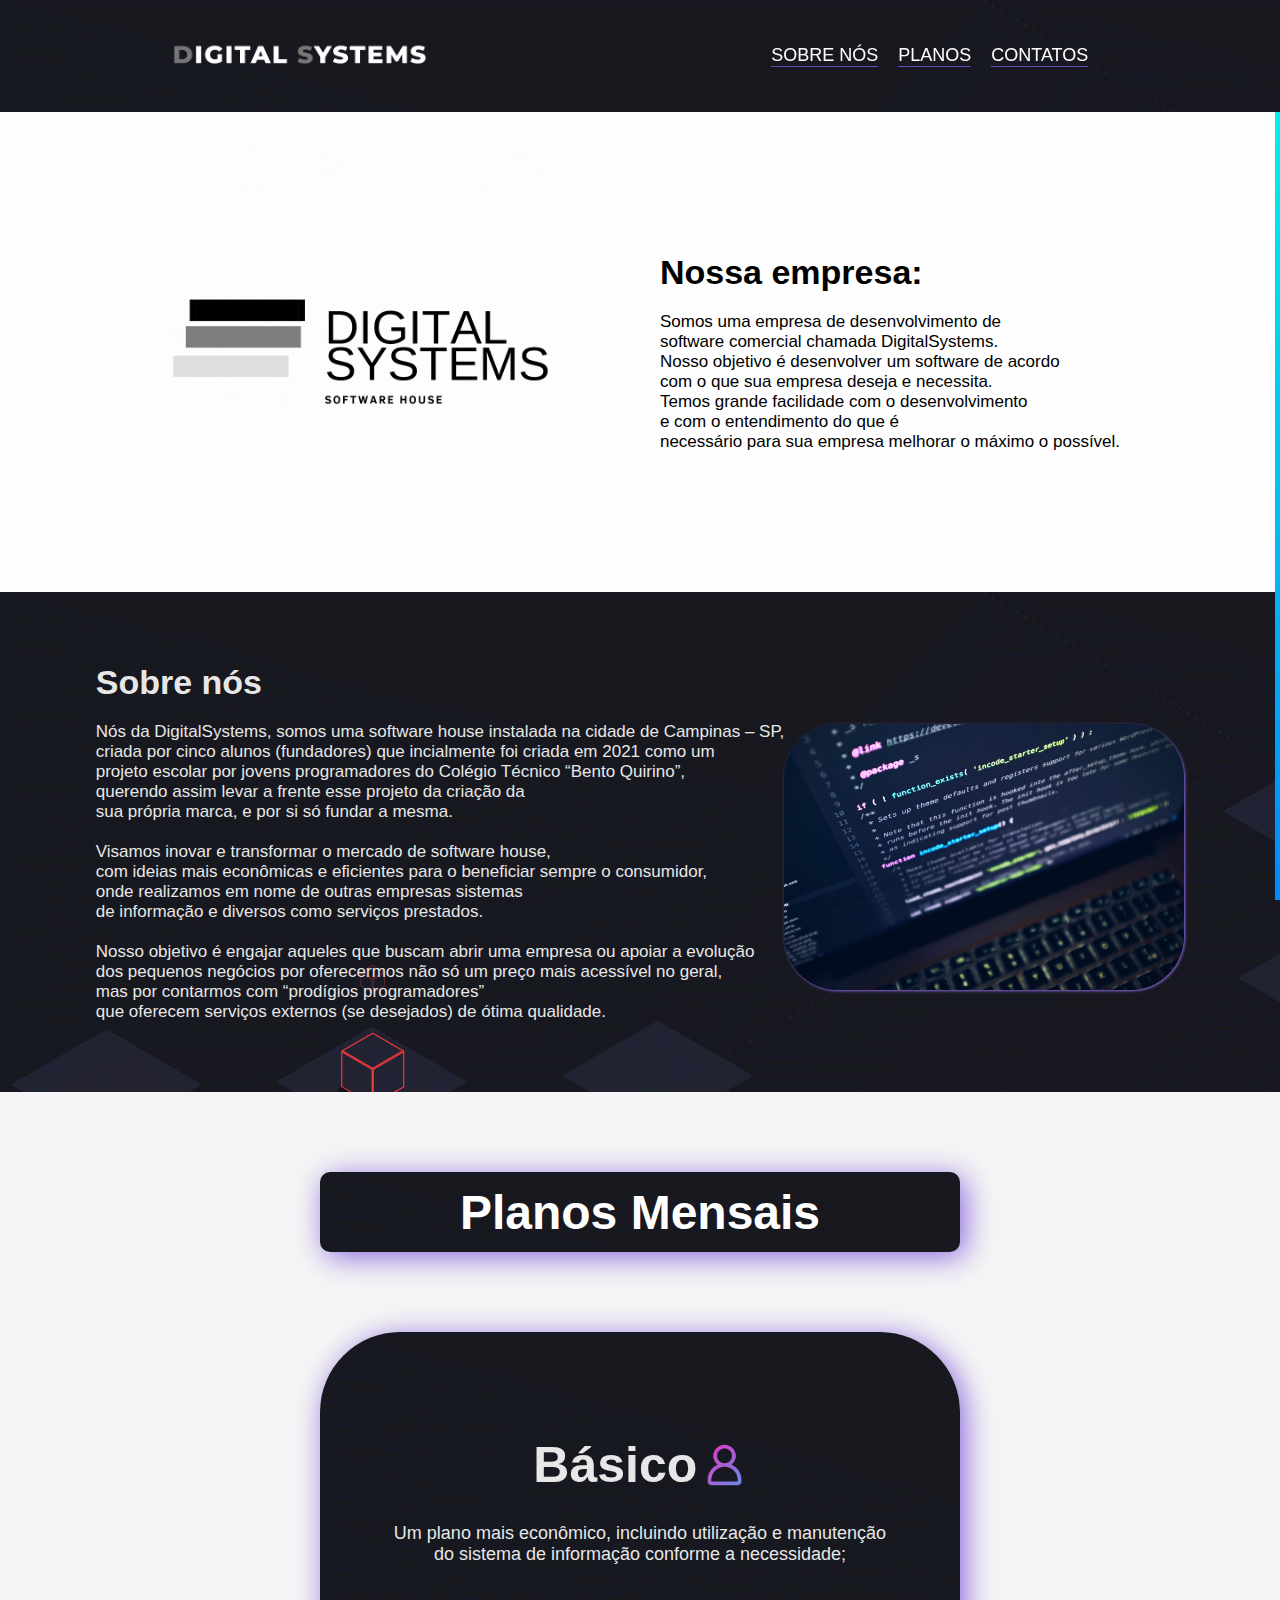
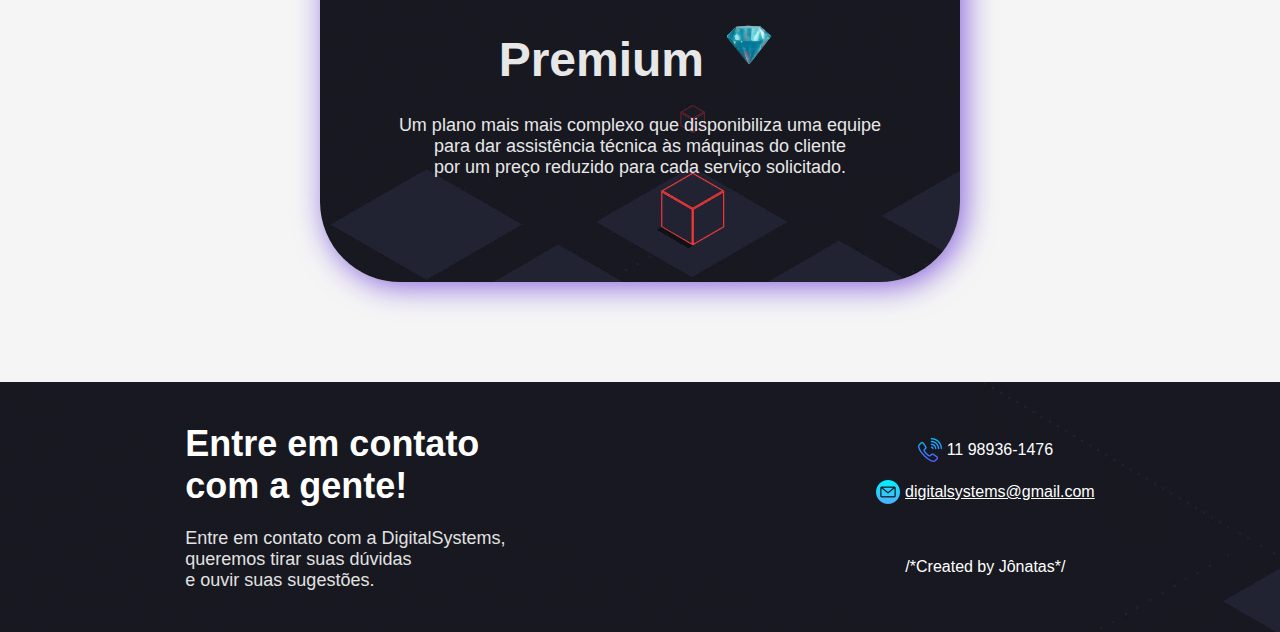
<file: Projeto integrado - DigitalSystems/SITE (DPW)/Parte-Final/index.html>
<!DOCTYPE html>
<html lang="pt_BR">
  <head>
    <meta charset="UTF-8" />
    <meta http-equiv="X-UA-Compatible" content="IE=edge" />
    <meta name="viewport" content="width=device-width, initial-scale=1.0" />
    <link rel="stylesheet" href="css/style.css" />
    <script src="js/script.js"></script>
    <title>DigitalSystems</title>
  </head>

  <body>
    <div id="progressbar"></div>
    <header class="header">
      <img src="img/LOGO.png" alt="" width="20%" id="logo" />
      <div class="menu">
        <button onclick="pageScrollsobrenos()" class="btn-sobre-nos">
          SOBRE NÓS
        </button>
        <button onclick="pageScrollplanos()" class="btn-planos">PLANOS</button>
        <button onclick="pageScrollcontato()" class="btn-contato">
          CONTATOS
        </button>
      </div>
    </header>

    <main id="main">
      <section class="inicio secao-pagina">
        <img src="img/segundo gif.gif" alt="" id="image-1" />
        <div class="texto-inicio">
          <h1>Nossa empresa:</h1>
          <br />
          <p>Somos uma empresa de desenvolvimento de</p>
          <p>software comercial chamada DigitalSystems.</p>
          <p>Nosso objetivo é desenvolver um software de acordo</p>
          <p>com o que sua empresa deseja e necessita.</p>
          <p>Temos grande facilidade com o desenvolvimento</p>
          <p>e com o entendimento do que é</p>
          <p>necessário para sua empresa melhorar o máximo o possível.</p>
        </div>
      </section>
      <section class="sobre-nos secao-pagina" id="sobre-nos">
        <img src="img/img 1.jpg" alt="" id="image-2" />
        <div class="texto-sobre-nos">
          <h1>Sobre nós</h1>
          <br />
          <p>
            Nós da DigitalSystems, somos uma software house instalada na cidade
            de Campinas – SP,
          </p>
          <p>
            criada por cinco alunos (fundadores) que incialmente foi criada em
            2021 como um
          </p>

          <p>
            projeto escolar por jovens programadores do Colégio Técnico “Bento
            Quirino”,
          </p>
          <p>querendo assim levar a frente esse projeto da criação da</p>
          <p>sua própria marca, e por si só fundar a mesma.</p>
          <br />
          <p>Visamos inovar e transformar o mercado de software house,</p>

          <p>
            com ideias mais econômicas e eficientes para o beneficiar sempre o
            consumidor,
          </p>
          <p>onde realizamos em nome de outras empresas sistemas</p>
          <p>de informação e diversos como serviços prestados.</p>
          <br />
          <p>
            Nosso objetivo é engajar aqueles que buscam abrir uma empresa ou
            apoiar a evolução
          </p>
          <p>
            dos pequenos negócios por oferecermos não só um preço mais acessível
            no geral,
          </p>
          <p>mas por contarmos com “prodígios programadores”</p>
          <p>
            que oferecem serviços externos (se desejados) de ótima qualidade.
          </p>
        </div>
      </section>
      <section class="planos secao-pagina">
        <div class="h1-planos">
          <h1>Planos Mensais</h1>
        </div>
        <div class="container-planos">
          <div class="text-planos">
            <h1>
              Básico
              <img src="img/user (1).png" alt="" width="9%" id="img-user" />
            </h1>
            <br />
            <div class="text-basico" id="planos">
              <p>Um plano mais econômico, incluindo utilização e manutenção</p>
              <p>do sistema de informação conforme a necessidade;</p>
            </div>
          </div>
          <div class="text-planos-premium">
            <h1>
              Premium
              <img src="img/gif diamond 1.gif" alt="" width="10%" />
            </h1>
            <br>
            <div class="text-premium">
              <p>Um plano mais mais complexo que disponibiliza uma equipe</p>
              <p>para dar assistência técnica às máquinas do cliente</p>
              <p>por um preço reduzido para cada serviço solicitado.</p>
            </div>
          </div>
        </div>
      </section>
      <footer class="contatos">
        <div class="container-contatos">
          <div class="text-contatos" id="contato">
            <h1><b>Entre em contato</b></h1>
            <h1><b>com a gente!</b></h1>
            <br />
            <div class="text-contatos2">
              <p>Entre em contato com a DigitalSystems,</p>
              <p>queremos tirar suas dúvidas</p>
              <p>e ouvir suas sugestões.</p>
            </div>
          </div>
          <div class="contatos-ds">
            <p>
              <img src="img/phone-call (1).png" alt="" />
              11 98936-1476
            </p>
            <br />
              <p>
                <img src="img/email (1).png" alt="" />
                <a href="mailto:digitalsystems@gmail.com"
                  >digitalsystems@gmail.com</a
                >
              </p>
              <br><br><br>
              <p>/*Created by Jônatas*/</p>
            </div>
          </div>
        </div>
      </footer>
    </main>
  </body>
</html>
</file>
<file: Projeto integrado - DigitalSystems/SITE (DPW)/Parte-Final/css/style.css>
* {
  margin: 0;
  padding: 0;
  box-sizing: border-box;
  font-family: Arial, Helvetica, sans-serif;
}

.secao-pagina {
  min-height: 500px;
}

::-webkit-scrollbar {
  width: 0;
}

#progressbar {
  position: fixed;
  top: 0;
  right: 0;
  height: 100%;
  width: 5px;
  background: linear-gradient(to top, #008aff, #00ffe7);
  animation: animate 5s linear infinite;
}

@keyframes animate {
  0%,
  100% {
    filter: hue-rotate(0deg);
  }
  50% {
    filter: hue-rotate(360deg);
  }
}

.header {
  position: fixed;
  background-image: url('../img/background\ gif.gif');
  width: 100%;
  display: flex;
  align-items: center;
  justify-content: space-around;
  flex-wrap: wrap;
  text-align: center;
  height: 7rem;
}

.header img {
  display: flex;
  align-items: center;
}

.menu {
  display: flex;
  justify-content: center;
  align-items: center;
  flex-wrap: wrap;
}

.menu button {
  margin-right: 20px;
  font-size: 18px;
  cursor: pointer;
  border-bottom: 0.5px solid rgb(126, 84, 222, 0.8);
}

button:hover {
  color: #a380f5;
  animation: colorchange 1.0s infinite;
  padding-bottom: 4px;
  transition: 0.5s;
}

.btn-sobre-nos {
  background-color: transparent;
  border: none;
  color: white;
}

.btn-planos {
  background-color: transparent;
  border: none;
  color: white;
}

.btn-contato {
  background-color: transparent;
  border: none;
  color: white;
}

.inicio {
  overflow: hidden;
  width: 100%;
  display: flex;
  justify-content: center;
  align-items: center;
  background-color: #fefefe;
}

.texto-inicio {
  margin-top: 7rem;
  font-size: 17px;
  margin-left: 20px;
}

#image-1 {
  margin-top: 7rem;
  width: 30rem;
}
.sobre-nos {
  background-image: url('../img/background\ gif.gif');
  display: flex;
  justify-content: center;
  flex-direction: row-reverse;
  align-items: center;
  flex-wrap: wrap-reverse;
  background-color: #ffffff;
  padding: 50px 20px;
}
#image-2 {
  display: flex;
  justify-content: center;
  text-align: center;
  width: 25rem;
  border-radius: 6vh;
  box-shadow:1px 1px 3px 0px #8b68dd;
  
  
}

.texto-sobre-nos {
  font-size: 17px;
  color: #e7e7e7;
}

.text-planos-premium{
margin-bottom: 5rem;
  font-size: 1.5rem;
}

.text-planos{
  margin-top: 5rem;
}

.planos {
  background-color: #f5f5f5;
  display: flex;
  justify-content: center;
  align-items: center;
  flex-direction: column;
  text-align: center;
}

#img-user{
  margin-left: 5px;
}

.h1-planos {
  display: flex;
  align-items: center;
  justify-content: center;
  background-image: url('../img/background\ gif.gif');
  color: white;
  margin: 5rem 0;
  font-size: 1.5rem;
  border-radius: 10px;
  width: 50%;
  height: 5rem;
  box-shadow: 5px 5px 30px 0px #8b68dd;
  
}

.container-planos {
  background-image: url('../img/background\ gif.gif');
  width: 50%;
  min-height: 550px;
  display: flex;
  justify-content: center;
  align-items: center;
  flex-wrap: wrap;
  box-shadow: 5px 5px 30px 0px #8b68dd;
  border-radius: 5rem;
  background-color: rgba(255, 255, 255, 0.05);
  font-size: 25px;
  margin-bottom: 100px;
  color: #e7e7e7;
}

.container-planos:hover {
  cursor: pointer;
}

.container-planos .text-planos h1 {
  display: flex;
  justify-content: center;
  align-items: center;
}

.text-basico {
  font-size: 18px;
}

.text-premium {
  font-size: 18px;
}

.container-contatos {
  background-image: url('../img/background\ gif.gif');
  display: flex;
  justify-content: space-around;
  align-items: center;
  flex-wrap: wrap;
  min-height: 250px;
  color: white;
}

.text-contatos {
  font-size: 18px;
}

.text-contatos2 {
  color: #e2e2e2;
}

.container-contatos .contatos-ds p {
  display: flex;
  justify-content: center;
  align-items: center;
}

.container-contatos .contatos-ds img {
  margin-right: 5px;
}

a {
  text-decoration: underline;
  transition: all 0.7s;
  animation: colorchange 3.5s infinite;
  color: white;
}

a:hover {
  color: #7e54de;
}

@media screen and (max-width: 700px) {
  .header {
    display: flex;
    justify-content: center;
    align-items: center;
    flex-direction: column;
  }

  .header img {
    width: 60%;
  }

  .menu {
    display: flex;
    justify-content: center;
    align-items: center;
    margin-top: 20px;
    margin-right: -20px;
  }

  .inicio {
    flex-direction: column;
  }

  #image-1 {
    margin-right: -75px;
  }

  #image-2 {
    justify-content: center;
    text-align: center;
    width: 25rem;
    border-radius: 5vh;
    margin-left: 50px;
  }

  .texto-inicio {
    margin-top: -100px;
    margin-bottom: 100px;
  }

  .container-planos {
    width: 90%;
    text-align: center;
  }

  .contatos {
    text-align: center;
  }

  .text-contatos {
    font-size: 18px;
    margin-top: 20px;
  }

  .contatos-ds {
    margin-top: 20px;
  }

  .btns-scroll {
    flex-wrap: wrap;
  }
}

@media screen and (max-width: 1299px) {
  #image-2 {
    margin-left: 0;
    margin-top: 30px;
  }
}

@media screen and (max-width: 1377px) {
  #image-2 {
    margin-left: 0;
    margin-top: 30px;
  }
}
</file>
